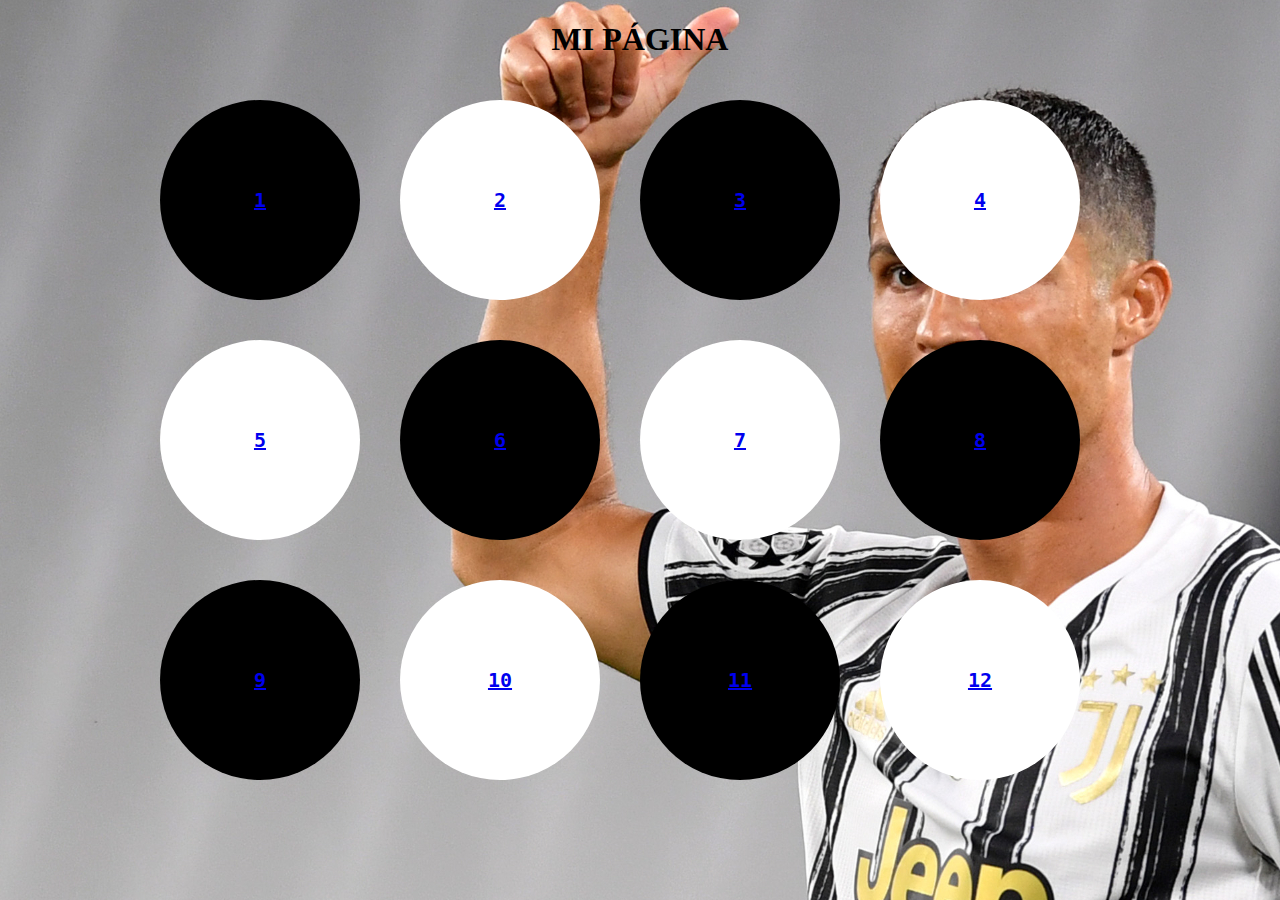
<file: index.html>
<!DOCTYPE html>
<html lang="en" dir="ltr">
  <head>
    <meta charset="utf-8">
    <title>Mi pagina</title>
    <meta author="Oscar-AGM4">
    <link rel="stylesheet" href="estils.css">
  </head>
  <body>
    <h1>MI PÁGINA</h1>
      <body background="../fotos/cr7.jpg">

        


      <div id="contenedor">
            <div class="circulo" id="circuloB"><a href="https://omoyacrn.github.io/WEBgithub/m4m8uf3_01_moya/">1</a></div>
            <div class="circulo" id="circuloW"><a href="https://omoyacrn.github.io/WEBgithub/m4m8uf302_moya/">2</a></div>
            <div class="circulo" id="circuloB"><a href="https://omoyacrn.github.io/WEBgithub/m4m8uf303_moya/">3</a></div>
            <div class="circulo" id="circuloW"><a href="https://omoyacrn.github.io/WEBgithub/m4m8uf3_04_moya/">4</a></div>
            <div class="circulo" id="circuloW"><a href="https://omoyacrn.github.io/WEBgithub/m4m8uf305_moya/">5</a></div>
            <div class="circulo" id="circuloB"><a href="https://omoyacrn.github.io/WEBgithub/m4m8uf0101_moya/">6</a></div>
            <div class="circulo" id="circuloW"><a href="https://omoyacrn.github.io/WEBgithub/m4m8uf103_moya/">7</a></div>
            <div class="circulo" id="circuloB"><a href="https://omoyacrn.github.io/WEBgithub/most1/">8</a></div>
            <div class="circulo" id="circuloB"><a href="https://omoyacrn.github.io/WEBgithub/mos2/">9</a></div>
            <div class="circulo" id="circuloW"><a href="https://omoyacrn.github.io/WEBgithub/most%203%20divs/">10</a></div>
            <div class="circulo" id="circuloB"><a href="https://omoyacrn.github.io/WEBgithub/mos4/">11</a></div></div>
            <div class="circulo" id="circuloW"><a href="https://omoyacrn.github.io/WEBgithub/mos5/">12</a></div></div></div>
      </div>


   </body>
</html>
</file>
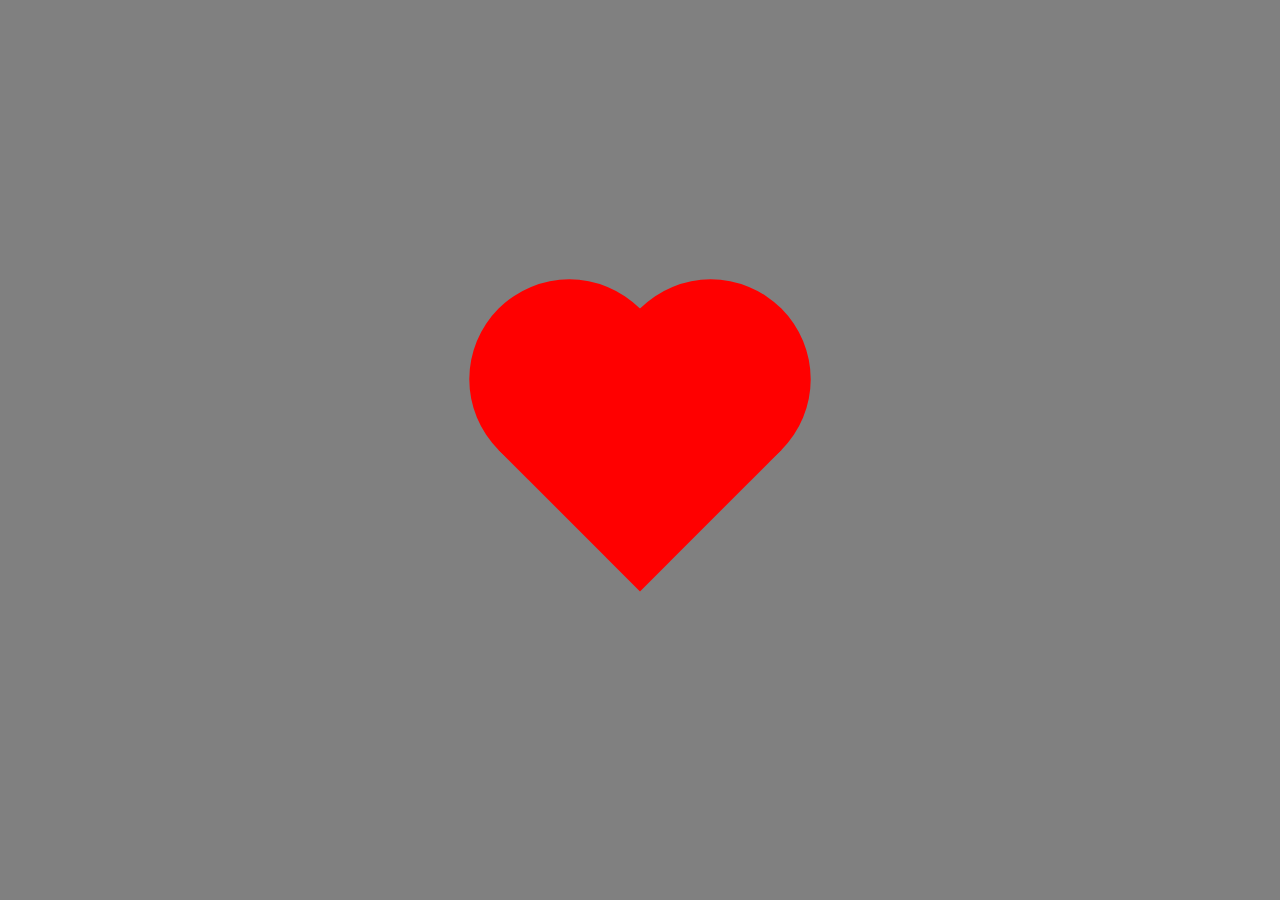
<file: m4m8uf0101_moya/index.html>
<!DOCTYPE html>
<html lang="en" dir="ltr">
  <head>
    <meta charset="utf-8">
    <title>Corazon</title>
    <link rel="stylesheet"  href="estils.css">
    </head>
    <div class="contenedor">
      <div class="corazon"></div>
      </div>
  <body>

  </body>
</html>
</file>
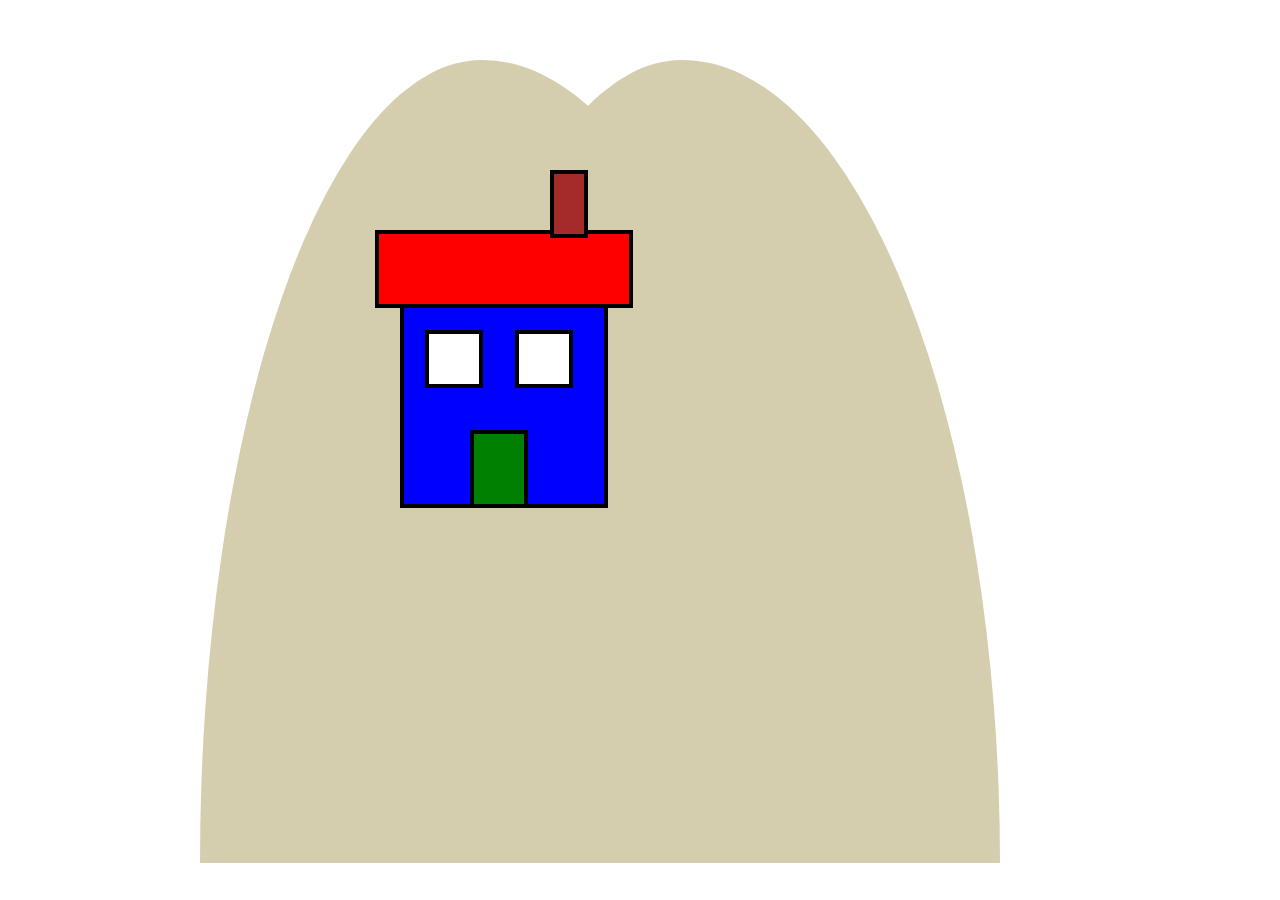
<file: m4m8uf103_moya/index.html>
<!DOCTYPE html>
<html lang="es" dir="ltr">
  <head>
    <meta charset="utf-8">
    <title>PAISAJE</title>
    <link rel="stylesheet" href="estils.css">
  </head>
  <body>
    <div class="montaña" id="montaña1"></div>
    <div class="montaña" id="montaña2"></div>
    <div class="montaña" id="montaña3"></div>
    <div class="montaña" id="montaña4"></div> 

    <div class="fachada"></div>
    <div class="tejado"></div>
    <div class="ventana1"></div>
    <div class="ventana2"></div>
    <div class="puerta"></div>
    <div class="chimenea"></div>
    <div class="sol"></div>





  </body>
</html>
</file>
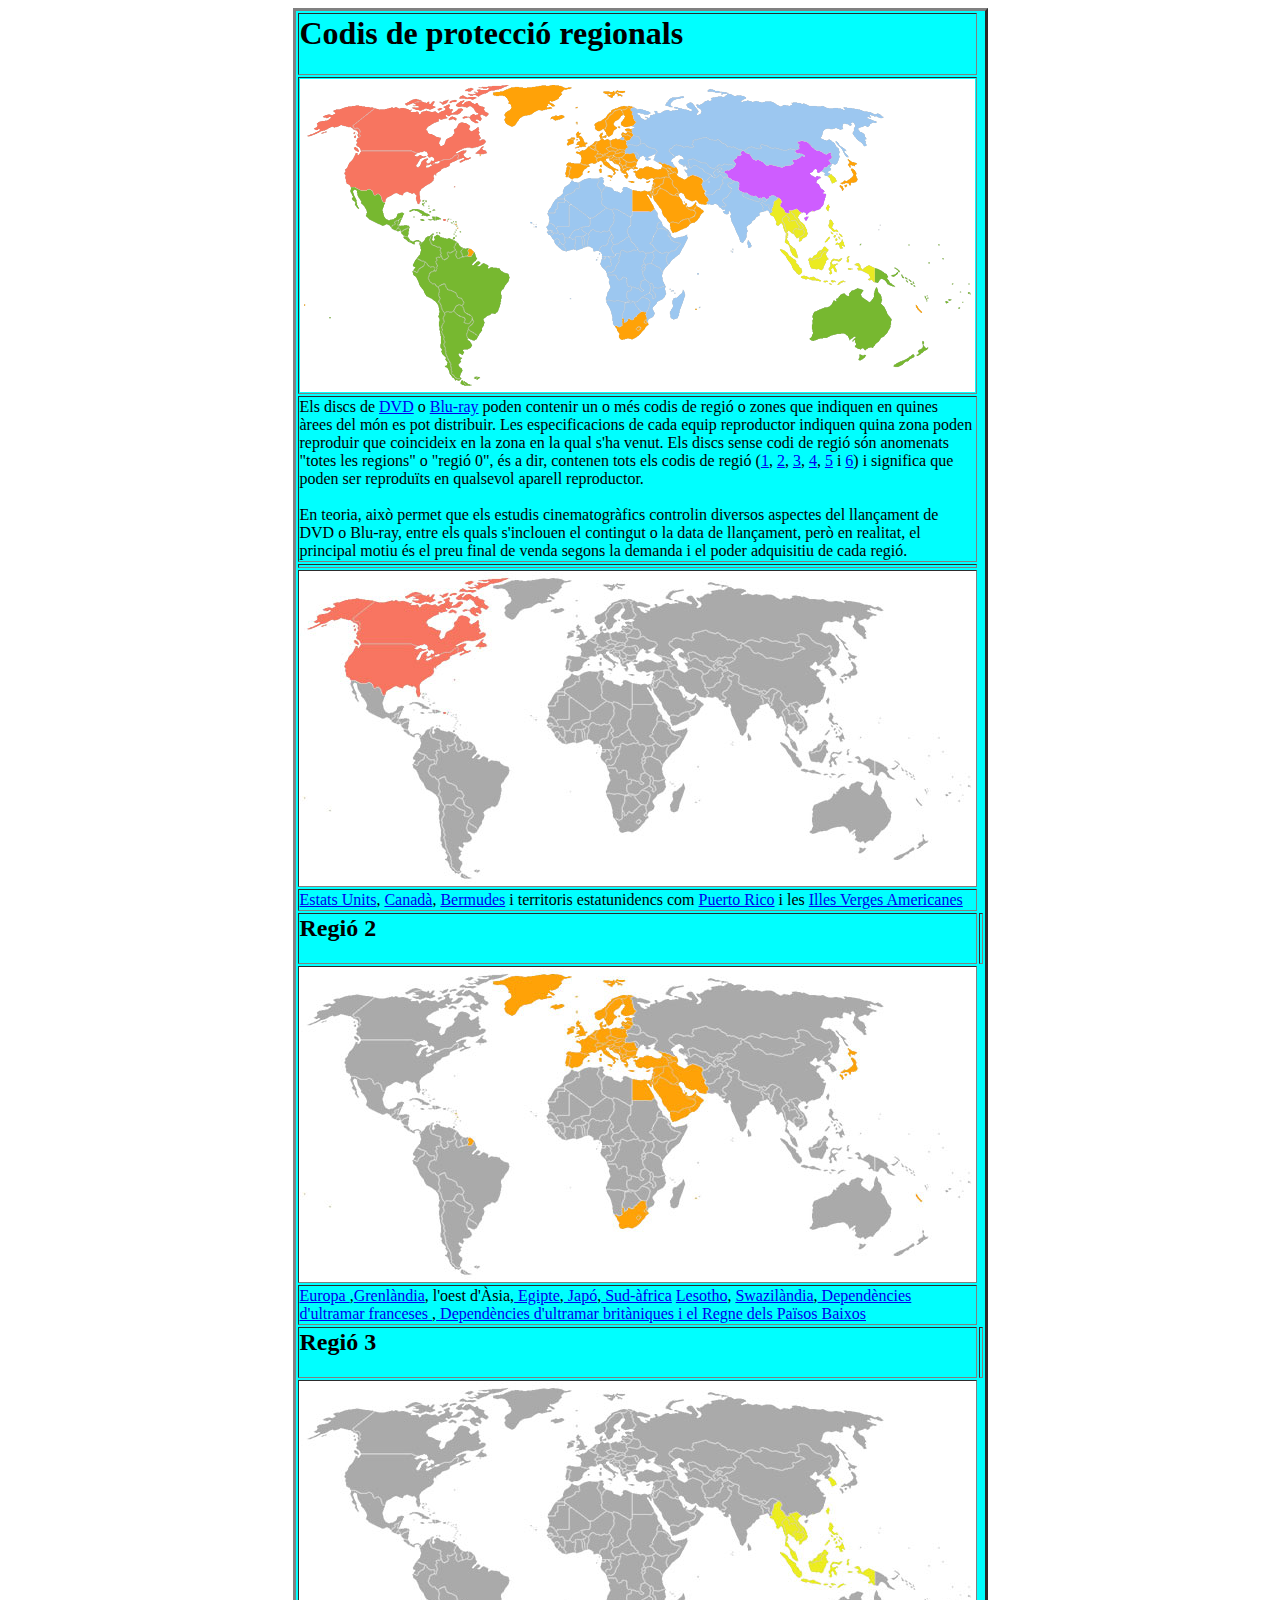
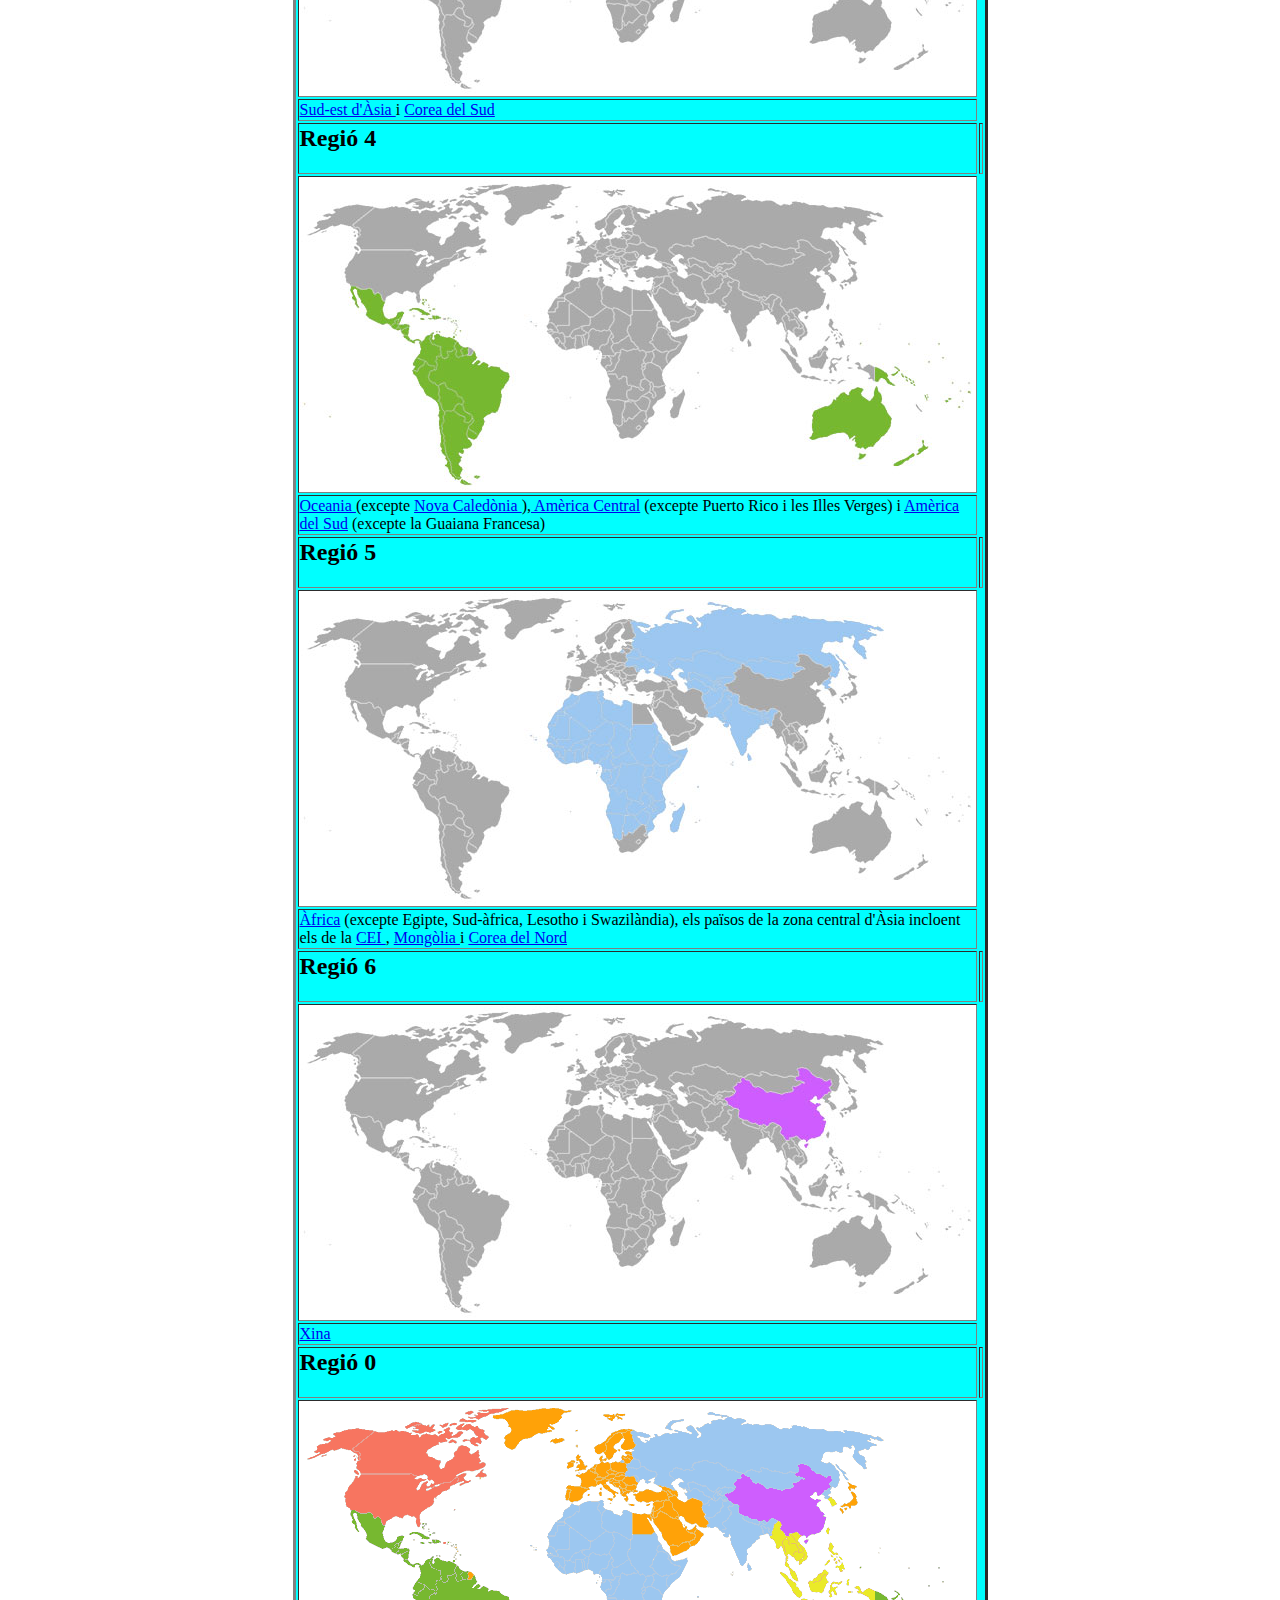
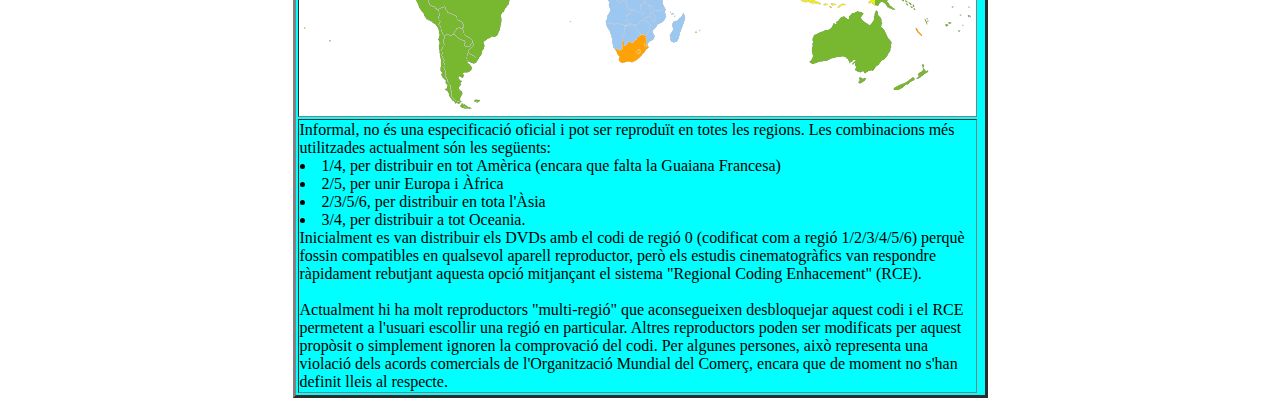
<file: m4m8uf302_moya/index.html>
<html>
<head>
  <meta charset="utf-8">
  <meta author="Oscar Moya">
  <meta lang="es">
  <title>Covid DVD</title>
  </head>

  <body>
  <table bgcolor= "cyan" width="675px" border="3px" align="center">
    <tr>
  <td><h1>Codis de protecció regionals</h1></td>
    </tr>

    <tr>
      <td><img src="img/regions.png"></td>
      </tr>

      <tr>
        <td><p>Els discs de <a href="https://ca.wikipedia.org/wiki/DVD" target="blank">DVD</a> o <a href="https://ca.wikipedia.org/wiki/Blu-ray" target="blank"> Blu-ray</a> poden contenir un o més codis de regió o zones que indiquen en quines àrees del món es pot distribuir. Les especificacions de cada equip reproductor indiquen quina zona poden reproduir que coincideix en la zona en la qual s'ha venut. Els discs sense codi de regió són anomenats "totes les regions" o "regió 0", és a dir, contenen tots els codis de regió (<a href ="#r1">1</a>, <a href ="#r2">2</a>, <a href ="#r3">3</a>, <a href ="#r4">4</a>, <a href ="#r5">5</a> i <a href ="#r6">6</a>) i significa que poden ser reproduïts en qualsevol aparell reproductor.<br><br>
        En teoria, això permet que els estudis cinematogràfics controlin diversos aspectes del llançament de DVD o Blu-ray, entre els quals s'inclouen el contingut o la data de llançament, però en realitat, el principal motiu és el preu final de venda segons la demanda i el poder adquisitiu de cada regió.</p></td>
</tr>
<tr>
  <td><h2><a name= "r1"><Regió 1</td><h2>
    </tr>

    <tr background="img/fondo.png">
      <td><img src="img/r1.png"></td>
    </tr>
    <tr>
      <td><p><a href="https://ca.wikipedia.org/wiki/Estats_Units_d%27Amèrica" target= blank> Estats Units<a/>, <a href="https://ca.wikipedia.org/wiki/Canadà" target= blank>Canadà<a/>, <a href="https://ca.wikipedia.org/wiki/Bermudes" target= blank>Bermudes<a/> i territoris estatunidencs com <a href="https://ca.wikipedia.org/wiki/Puerto_Rico" target= blank>Puerto Rico<a/> i les <a href="https://ca.wikipedia.org/wiki/Illes_Verges_Nord-americanes" target= blank> Illes Verges Americanes<a/>
      </td>
    </tr>
    <tr>
      <td><h2><a name= "r2">Regió 2<h2><td>
      </tr>
    <tr background="img/fondo.png">
      <td><img src="img/r2.png"></td>
    </tr>
    <tr>
      <td><p><a href="https://ca.wikipedia.org/wiki/Europa" target= blank>Europa <a/>,<a href="https://ca.wikipedia.org/wiki/Groenlàndia" target= blank>Grenlàndia</a>, l'oest  d'Àsia,<a href="https://ca.wikipedia.org/wiki/Egipte" target= blank> Egipte</a>,<a href="https://ca.wikipedia.org/wiki/Japó" target= blank> Japó</a>,<a href="https://ca.wikipedia.org/wiki/Sud-àfrica" target= blank>  Sud-àfrica<a/> <a href="https://ca.wikipedia.org/wiki/Lesotho" target= blank>Lesotho<a/>, <a href="https://ca.wikipedia.org/wiki/Swazilàndia" target= blank>Swazilàndia</a>,<a href="https://ca.wikipedia.org/wiki/Dependències_d%27ultramar_franceses" target= blank> Dependències d'ultramar franceses <a/>,<a href="https://ca.wikipedia.org/w/index.php?title=Dependències_d%27ultramar_britàniques&amp;action=edit&amp;redlink=1" target= blank> Dependències d'ultramar britàniques </a> <a href="https://ca.wikipedia.org/wiki/Regne_dels_Països_Baixos" target= blank>i el Regne dels Països Baixos </a>
      </td>
    </tr>
    <tr>
      <td><h2><a name= "r3">Regió 3<h2><td>
        <tr background="img/fondo.png">
          <td><img src="img/r3.png"></td>
        </tr>
        <tr>
          <td><p><a href="https://ca.wikipedia.org/wiki/Àsia" target= blank>Sud-est d'Àsia </a> i <a href="https://ca.wikipedia.org/wiki/Corea_del_Sud" target= blank> Corea del Sud </a>
         </td>
        </tr>
        <tr>
          <td><h2><a name= "r4">Regió 4<h2><td>
            <tr background="img/fondo.png">
              <td><img src="img/r4.png"></td>
            </tr>
            <tr>
              <td><p> <a href="https://ca.wikipedia.org/wiki/Oceania" target= blank>Oceania </a> (excepte <a href="https://ca.wikipedia.org/wiki/Nova_Caledònia" target= blank>Nova Caledònia </a>),<a href="https://es.wikipedia.org/wiki/América_Central" target= blank> Amèrica Central</a> (excepte Puerto Rico i les Illes Verges) i <a href="https://es.wikipedia.org/wiki/América_del_Sur" target= blank>Amèrica del Sud</a> (excepte la Guaiana Francesa)
            </td>
            </tr>
            <tr>
              <td><h2><a name= "r5">Regió 5<h2><td>
                <tr background="img/fondo.png">
                  <td><img src="img/r5.png"></td>
                </tr>
                <tr>
                  <td><p><a href="https://ca.wikipedia.org/wiki/Àfrica" target= blank>Àfrica</a> (excepte Egipte, Sud-àfrica, Lesotho i Swazilàndia), els països de la zona central d'Àsia incloent els de la <a href="https://ca.wikipedia.org/wiki/Comunitat_d%27Estats_Independents" target= blank>CEI </a>, <a href="https://ca.wikipedia.org/wiki/Mongòlia" target= blank>Mongòlia </a> i <a href="https://ca.wikipedia.org/wiki/Corea_del_Nord" target= blank>Corea del Nord </a>
                </td>
                </tr>
                <tr>
                  <td><h2><a name= "r6">Regió 6<h2><td>
                    <tr background="img/fondo.png">
                      <td><img src="img/r6.png"></td>
                    </tr>
                    <tr>
                      <td><p> <a href="https://ca.wikipedia.org/wiki/Xina" target= blank>Xina </a>
                  </td>
                    </tr>
                    <tr>
                      <td><h2>Regió 0<h2><td>
                        <tr background="img/fondo.png">
                          <td><img src="img/r00.gif"></td>
                      </tr>

                <tr>
                  <td>
                    Informal, no és una especificació oficial i pot ser reproduït en totes les regions.

                    Les combinacions més utilitzades actualment són les següents:
                    <li> 1/4, per distribuir en tot Amèrica (encara que falta la Guaiana Francesa)</li>
	                 <li>2/5, per unir Europa i Àfrica </li>
	                 <li>2/3/5/6, per distribuir en tota l'Àsia </li>
	                 <li>3/4, per distribuir a tot Oceania.</li>

Inicialment es van distribuir els DVDs amb el codi de regió 0 (codificat com a regió 1/2/3/4/5/6) perquè fossin compatibles en qualsevol aparell reproductor, però els estudis cinematogràfics van respondre ràpidament rebutjant aquesta opció mitjançant el sistema "Regional Coding Enhacement" (RCE). <br><br>
Actualment hi ha molt reproductors "multi-regió" que aconsegueixen desbloquejar aquest codi i el RCE permetent a l'usuari escollir una regió en particular. Altres reproductors poden ser modificats per aquest propòsit o simplement ignoren la comprovació del codi.
Per algunes persones, això representa una violació dels acords comercials de l'Organització Mundial del Comerç, encara que de moment no s'han definit lleis al respecte.







</table>














</html>
</file>
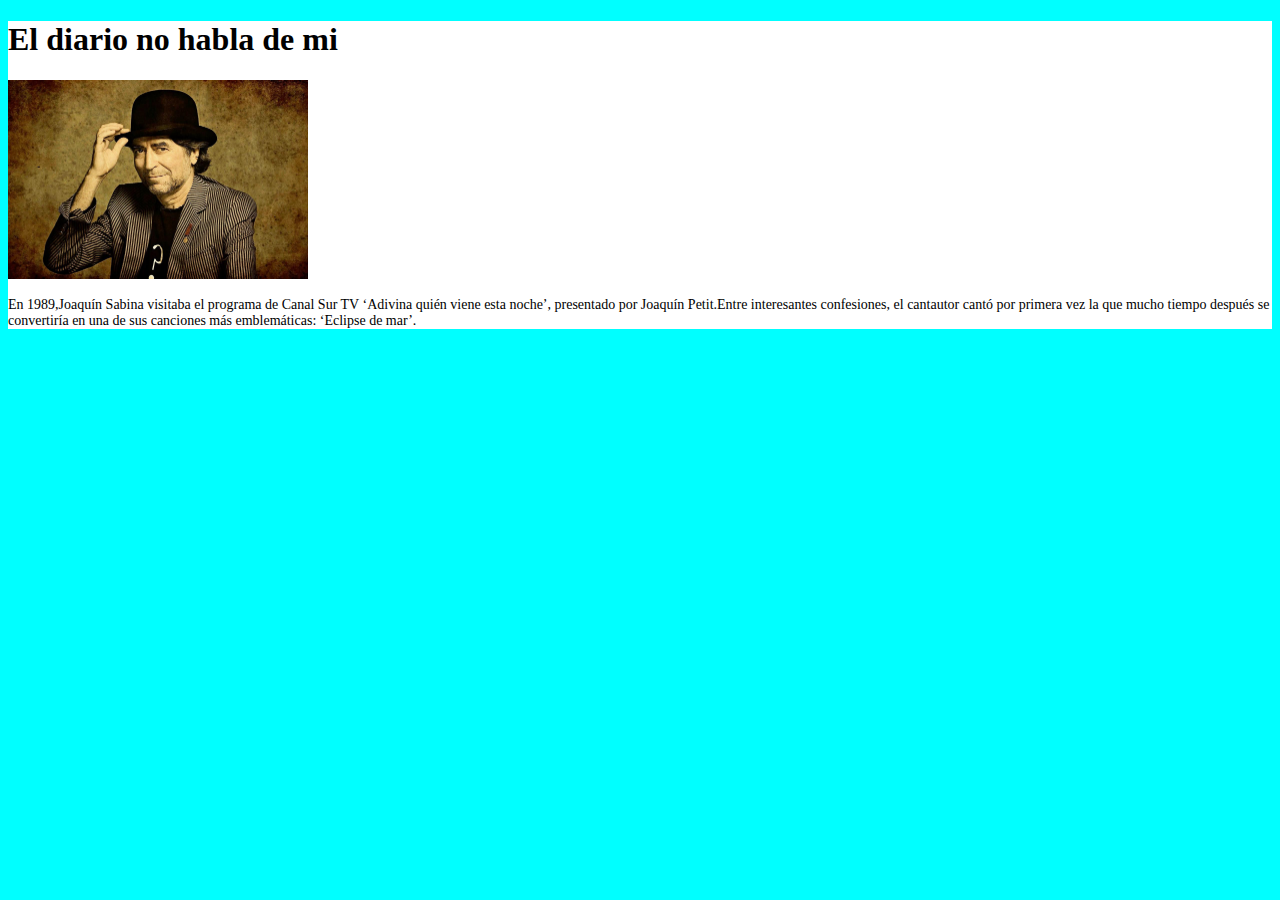
<file: m4m8uf305_moya/index.html>
<!DOCTYPE html>
<html>
       <head>
            <meta charset="utf-8">
            <meta author="OSCAR MOYA">
            <meta lang ="es">
            <title>Noticia</title>
            <link rel="stylesheet" href="estils.css">
      </head>

  <body>
  <div id="contenedor">
    <h1>El diario no habla de mi</h1>
    <img src="js1.jpg">
    <p>En 1989,Joaquín Sabina visitaba el programa de Canal Sur TV ‘Adivina quién viene esta noche’,
presentado por Joaquín Petit.Entre interesantes confesiones, el cantautor cantó por primera vez la
que mucho tiempo después se convertiría en una de sus canciones más emblemáticas: ‘Eclipse de mar’.
</p>






  </div>




</body>
</html>
</file>
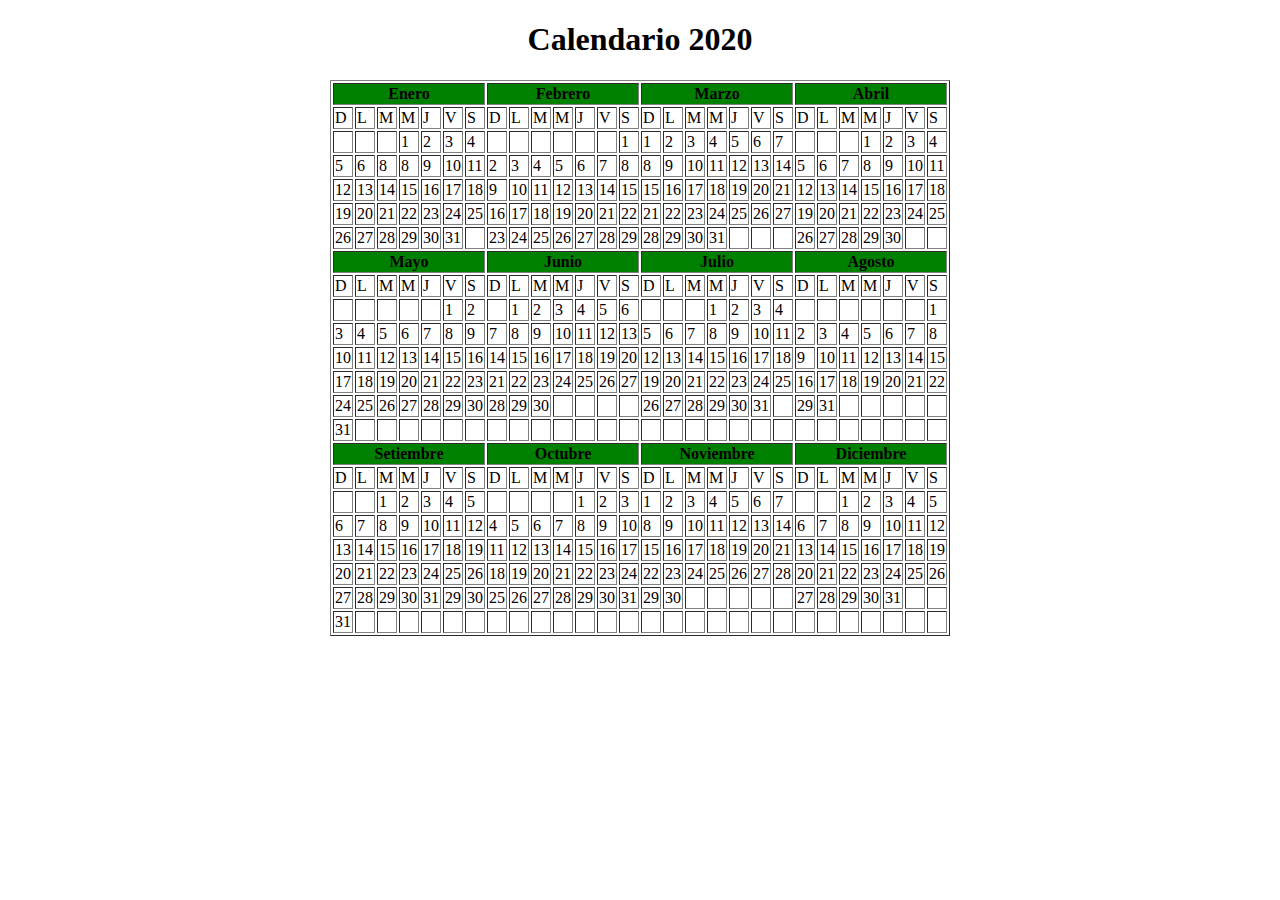
<file: m4m8uf3_01_moya/index.html>
<!DOCTYPE html>
<html lang="en" dir="ltr">
  <head>
    <meta charset="utf-8">
    <title> Calendario</title>
  </head>
  <body>
    <h1 align="center"> Calendario 2020</h1>
    <table border="" align="center">
      <tr>
        <th colspan="7" bgcolor="green">Enero</th>
        <th colspan="7" bgcolor="green">Febrero</th>
        <th colspan="7" bgcolor="green">Marzo</th>
        <th colspan="7" bgcolor="green">Abril</th>
        </tr>

        <tr>
        <td bgcolor="">D</td>
        <td>L</td>
        <td>M</td>
        <td>M</td>
        <td>J</td>
        <td>V</td>
        <td>S</td>

        <td bgcolor="">D</td>
        <td>L</td>
        <td>M</td>
        <td>M</td>
        <td>J</td>
        <td>V</td>
        <td>S</td>

        <td bgcolor="">D</td>
        <td>L</td>
        <td>M</td>
        <td>M</td>
        <td>J</td>
        <td>V</td>
        <td>S</td>

        <td bgcolor="">D</td>
        <td>L</td>
        <td>M</td>
        <td>M</td>
        <td>J</td>
        <td>V</td>
        <td>S</td>


        </tr>

        <tr>
          <td bgcolor=></td>
          <td></td>
          <td></td>
          <td>1</td>
          <td>2</td>
          <td>3</td>
          <td>4</td>

          <td bgcolor=></td>
          <td></td>
          <td></td>
          <td></td>
          <td></td>
          <td></td>
          <td>1</td>

          <td bgcolor=>1</td>
          <td>2</td>
          <td>3</td>
          <td>4</td>
          <td>5</td>
          <td>6</td>
          <td>7</td>

          <td bgcolor=></td>
          <td></td>
          <td></td>
          <td>1</td>
          <td>2</td>
          <td>3</td>
          <td>4</td>
          </tr>

          <tr>
            <td bgcolor=>5</td>
            <td>6</td>
            <td>8</td>
            <td>8</td>
            <td>9</td>
            <td>10</td>
            <td>11</td>

            <td bgcolor=>2</td>
            <td>3</td>
            <td>4</td>
            <td>5</td>
            <td>6</td>
            <td>7</td>
            <td>8</td>

            <td bgcolor=>8</td>
            <td>9</td>
            <td>10</td>
            <td>11</td>
            <td>12</td>
            <td>13</td>
            <td>14</td>

            <td bgcolor=>5</td>
            <td>6</td>
            <td>7</td>
            <td>8</td>
            <td>9</td>
            <td>10</td>
            <td>11</td>
            </tr>

            <tr>
              <td bgcolor=>12</td>
              <td>13</td>
              <td>14</td>
              <td>15</td>
              <td>16</td>
              <td>17</td>
              <td>18</td>

              <td bgcolor=>9</td>
              <td>10</td>
              <td>11</td>
              <td>12</td>
              <td>13</td>
              <td>14</td>
              <td>15</td>

              <td bgcolor=>15</td>
              <td>16</td>
              <td>17</td>
              <td>18</td>
              <td>19</td>
              <td>20</td>
              <td>21</td>

              <td bgcolor=>12</td>
              <td>13</td>
              <td>14</td>
              <td>15</td>
              <td>16</td>
              <td>17</td>
              <td>18</td>
              </tr>

              <tr>
                <td bgcolor=>19</td>
                <td>20</td>
                <td>21</td>
                <td>22</td>
                <td>23</td>
                <td>24</td>
                <td>25</td>

                <td bgcolor=>16</td>
                <td>17</td>
                <td>18</td>
                <td>19</td>
                <td>20</td>
                <td>21</td>
                <td>22</td>

                <td bgcolor=>21</td>
                <td>22</td>
                <td>23</td>
                <td>24</td>
                <td>25</td>
                <td>26</td>
                <td>27</td>

                <td bgcolor=>19</td>
                <td>20</td>
                <td>21</td>
                <td>22</td>
                <td>23</td>
                <td>24</td>
                <td>25</td>
                </tr>

                <tr>
                  <td bgcolor=>26</td>
                  <td>27</td>
                  <td>28</td>
                  <td>29</td>
                  <td>30</td>
                  <td>31</td>
                  <td></td>

                  <td bgcolor=>23</td>
                  <td>24</td>
                  <td>25</td>
                  <td>26</td>
                  <td>27</td>
                  <td>28</td>
                  <td>29</td>

                  <td bgcolor=>28</td>
                  <td>29</td>
                  <td>30</td>
                  <td>31</td>
                  <td></td>
                  <td></td>
                  <td></td>

                  <td bgcolor=>26</td>
                  <td>27</td>
                  <td>28</td>
                  <td>29</td>
                  <td>30</td>
                  <td></td>
                  <td></td>
                  </tr>

                  <tr>
                    <th colspan="7" bgcolor="green">Mayo</th>
                    <th colspan="7" bgcolor="green">Junio</th>
                    <th colspan="7" bgcolor="green">Julio</th>
                    <th colspan="7" bgcolor="green">Agosto</th>
                    </tr>

                    <tr>
                    <td bgcolor="">D</td>
                    <td>L</td>
                    <td>M</td>
                    <td>M</td>
                    <td>J</td>
                    <td>V</td>
                    <td>S</td>

                    <td bgcolor="">D</td>
                    <td>L</td>
                    <td>M</td>
                    <td>M</td>
                    <td>J</td>
                    <td>V</td>
                    <td>S</td>

                    <td bgcolor="">D</td>
                    <td>L</td>
                    <td>M</td>
                    <td>M</td>
                    <td>J</td>
                    <td>V</td>
                    <td>S</td>

                    <td bgcolor="">D</td>
                    <td>L</td>
                    <td>M</td>
                    <td>M</td>
                    <td>J</td>
                    <td>V</td>
                    <td>S</td>
                    </tr>

                  </tr>

                  <tr>
                    <td bgcolor=></td>
                    <td></td>
                    <td></td>
                    <td></td>
                    <td></td>
                    <td>1</td>
                    <td>2</td>

                    <td bgcolor=></td>
                    <td>1</td>
                    <td>2</td>
                    <td>3</td>
                    <td>4</td>
                    <td>5</td>
                    <td>6</td>

                    <td bgcolor=></td>
                    <td></td>
                    <td></td>
                    <td>1</td>
                    <td>2</td>
                    <td>3</td>
                    <td>4</td>

                    <td bgcolor=></td>
                    <td></td>
                    <td></td>
                    <td></td>
                    <td></td>
                    <td></td>
                    <td>1</td>
                    </tr>

                    <tr>
                      <td bgcolor=>3</td>
                      <td>4</td>
                      <td>5</td>
                      <td>6</td>
                      <td>7</td>
                      <td>8</td>
                      <td>9</td>

                      <td bgcolor=>7</td>
                      <td>8</td>
                      <td>9</td>
                      <td>10</td>
                      <td>11</td>
                      <td>12</td>
                      <td>13</td>

                      <td bgcolor=>5</td>
                      <td>6</td>
                      <td>7</td>
                      <td>8</td>
                      <td>9</td>
                      <td>10</td>
                      <td>11</td>

                      <td bgcolor=>2</td>
                      <td>3</td>
                      <td>4</td>
                      <td>5</td>
                      <td>6</td>
                      <td>7</td>
                      <td>8</td>
                      </tr>

                      <tr>
                        <td bgcolor=>10</td>
                        <td>11</td>
                        <td>12</td>
                        <td>13</td>
                        <td>14</td>
                        <td>15</td>
                        <td>16</td>

                        <td bgcolor=>14</td>
                        <td>15</td>
                        <td>16</td>
                        <td>17</td>
                        <td>18</td>
                        <td>19</td>
                        <td>20</td>

                        <td bgcolor=>12</td>
                        <td>13</td>
                        <td>14</td>
                        <td>15</td>
                        <td>16</td>
                        <td>17</td>
                        <td>18</td>

                        <td bgcolor=>9</td>
                        <td>10</td>
                        <td>11</td>
                        <td>12</td>
                        <td>13</td>
                        <td>14</td>
                        <td>15</td>
                        </tr>

                        <tr>
                          <td bgcolor=>17</td>
                          <td>18</td>
                          <td>19</td>
                          <td>20</td>
                          <td>21</td>
                          <td>22</td>
                          <td>23</td>

                          <td bgcolor=>21</td>
                          <td>22</td>
                          <td>23</td>
                          <td>24</td>
                          <td>25</td>
                          <td>26</td>
                          <td>27</td>

                          <td bgcolor=>19</td>
                          <td>20</td>
                          <td>21</td>
                          <td>22</td>
                          <td>23</td>
                          <td>24</td>
                          <td>25</td>

                          <td bgcolor=>16</td>
                          <td>17</td>
                          <td>18</td>
                          <td>19</td>
                          <td>20</td>
                          <td>21</td>
                          <td>22</td>
                          </tr>

                          <tr>
                            <td bgcolor=>24</td>
                            <td>25</td>
                            <td>26</td>
                            <td>27</td>
                            <td>28</td>
                            <td>29</td>
                            <td>30</td>

                            <td bgcolor=>28</td>
                            <td>29</td>
                            <td>30</td>
                            <td></td>
                            <td></td>
                            <td></td>
                            <td></td>

                            <td bgcolor=>26</td>
                            <td>27</td>
                            <td>28</td>
                            <td>29</td>
                            <td>30</td>
                            <td>31</td>
                            <td></td>

                            <td bgcolor=>29</td>
                            <td>31</td>
                            <td></td>
                            <td></td>
                            <td></td>
                            <td></td>
                            <td></td>
                            </tr>
                            <tr>
                              <td bgcolor=>31</td>
                              <td></td>
                              <td></td>
                              <td></td>
                              <td></td>
                              <td></td>
                              <td></td>

                              <td bgcolor=></td>
                              <td></td>
                              <td></td>
                              <td></td>
                              <td></td>
                              <td></td>
                              <td></td>

                              <td bgcolor=></td>
                              <td></td>
                              <td></td>
                              <td></td>
                              <td></td>
                              <td></td>
                              <td></td>

                              <td bgcolor=></td>
                              <td></td>
                              <td></td>
                              <td></td>
                              <td></td>
                              <td></td>
                              <td></td>
                              </tr

                              <tr>
                                <th colspan="7" bgcolor="green">Setiembre</th>
                                <th colspan="7" bgcolor="green">Octubre</th>
                                <th colspan="7" bgcolor="green">Noviembre</th>
                                <th colspan="7" bgcolor="green">Diciembre</th>
                                </tr>

                                <tr>
                                <td bgcolor="">D</td>
                                <td>L</td>
                                <td>M</td>
                                <td>M</td>
                                <td>J</td>
                                <td>V</td>
                                <td>S</td>

                                <td bgcolor="">D</td>
                                <td>L</td>
                                <td>M</td>
                                <td>M</td>
                                <td>J</td>
                                <td>V</td>
                                <td>S</td>

                                <td bgcolor="">D</td>
                                <td>L</td>
                                <td>M</td>
                                <td>M</td>
                                <td>J</td>
                                <td>V</td>
                                <td>S</td>

                                <td bgcolor="">D</td>
                                <td>L</td>
                                <td>M</td>
                                <td>M</td>
                                <td>J</td>
                                <td>V</td>
                                <td>S</td>
                                </tr>

                              </tr>

                              <tr>
                                <td bgcolor=></td>
                                <td></td>
                                <td>1</td>
                                <td>2</td>
                                <td>3</td>
                                <td>4</td>
                                <td>5</td>

                                <td bgcolor=></td>
                                <td></td>
                                <td></td>
                                <td></td>
                                <td>1</td>
                                <td>2</td>
                                <td>3</td>

                                <td bgcolor=>1</td>
                                <td>2</td>
                                <td>3</td>
                                <td>4</td>
                                <td>5</td>
                                <td>6</td>
                                <td>7</td>

                                <td bgcolor=></td>
                                <td></td>
                                <td>1</td>
                                <td>2</td>
                                <td>3</td>
                                <td>4</td>
                                <td>5</td>
                                </tr>

                                <tr>
                                  <td bgcolor=>6</td>
                                  <td>7</td>
                                  <td>8</td>
                                  <td>9</td>
                                  <td>10</td>
                                  <td>11</td>
                                  <td>12</td>

                                  <td bgcolor=>4</td>
                                  <td>5</td>
                                  <td>6</td>
                                  <td>7</td>
                                  <td>8</td>
                                  <td>9</td>
                                  <td>10</td>

                                  <td bgcolor=>8</td>
                                  <td>9</td>
                                  <td>10</td>
                                  <td>11</td>
                                  <td>12</td>
                                  <td>13</td>
                                  <td>14</td>

                                  <td bgcolor=>6</td>
                                  <td>7</td>
                                  <td>8</td>
                                  <td>9</td>
                                  <td>10</td>
                                  <td>11</td>
                                  <td>12</td>
                                  </tr>

                                  <tr>
                                    <td bgcolor=>13</td>
                                    <td>14</td>
                                    <td>15</td>
                                    <td>16</td>
                                    <td>17</td>
                                    <td>18</td>
                                    <td>19</td>

                                    <td bgcolor=>11</td>
                                    <td>12</td>
                                    <td>13</td>
                                    <td>14</td>
                                    <td>15</td>
                                    <td>16</td>
                                    <td>17</td>

                                    <td bgcolor=>15</td>
                                    <td>16</td>
                                    <td>17</td>
                                    <td>18</td>
                                    <td>19</td>
                                    <td>20</td>
                                    <td>21</td>

                                    <td bgcolor=>13</td>
                                    <td>14</td>
                                    <td>15</td>
                                    <td>16</td>
                                    <td>17</td>
                                    <td>18</td>
                                    <td>19</td>
                                    </tr>

                                    <tr>
                                      <td bgcolor=>20</td>
                                      <td>21</td>
                                      <td>22</td>
                                      <td>23</td>
                                      <td>24</td>
                                      <td>25</td>
                                      <td>26</td>

                                      <td bgcolor=>18</td>
                                      <td>19</td>
                                      <td>20</td>
                                      <td>21</td>
                                      <td>22</td>
                                      <td>23</td>
                                      <td>24</td>

                                      <td bgcolor=>22</td>
                                      <td>23</td>
                                      <td>24</td>
                                      <td>25</td>
                                      <td>26</td>
                                      <td>27</td>
                                      <td>28</td>

                                      <td bgcolor=>20</td>
                                      <td>21</td>
                                      <td>22</td>
                                      <td>23</td>
                                      <td>24</td>
                                      <td>25</td>
                                      <td>26</td>
                                      </tr>

                                      <tr>
                                        <td bgcolor=>27</td>
                                        <td>28</td>
                                        <td>29</td>
                                        <td>30</td>
                                        <td>31</td>
                                        <td>29</td>
                                        <td>30</td>

                                        <td bgcolor=>25</td>
                                        <td>26</td>
                                        <td>27</td>
                                        <td>28</td>
                                        <td>29</td>
                                        <td>30</td>
                                        <td>31</td>

                                        <td bgcolor=>29</td>
                                        <td>30</td>
                                        <td></td>
                                        <td></td>
                                        <td></td>
                                        <td></td>
                                        <td></td>

                                        <td bgcolor=>27</td>
                                        <td>28</td>
                                        <td>29</td>
                                        <td>30</td>
                                        <td>31</td>
                                        <td></td>
                                        <td></td>
                                        </tr>
                                        <tr>
                                          <td bgcolor=>31</td>
                                          <td></td>
                                          <td></td>
                                          <td></td>
                                          <td></td>
                                          <td></td>
                                          <td></td>

                                          <td bgcolor=></td>
                                          <td></td>
                                          <td></td>
                                          <td></td>
                                          <td></td>
                                          <td></td>
                                          <td></td>

                                          <td bgcolor=></td>
                                          <td></td>
                                          <td></td>
                                          <td></td>
                                          <td></td>
                                          <td></td>
                                          <td></td>

                                          <td bgcolor=></td>
                                          <td></td>
                                          <td></td>
                                          <td></td>
                                          <td></td>
                                          <td></td>
                                          <td></td>
                                          </tr

      </table>

  </body>
</html>
</file>
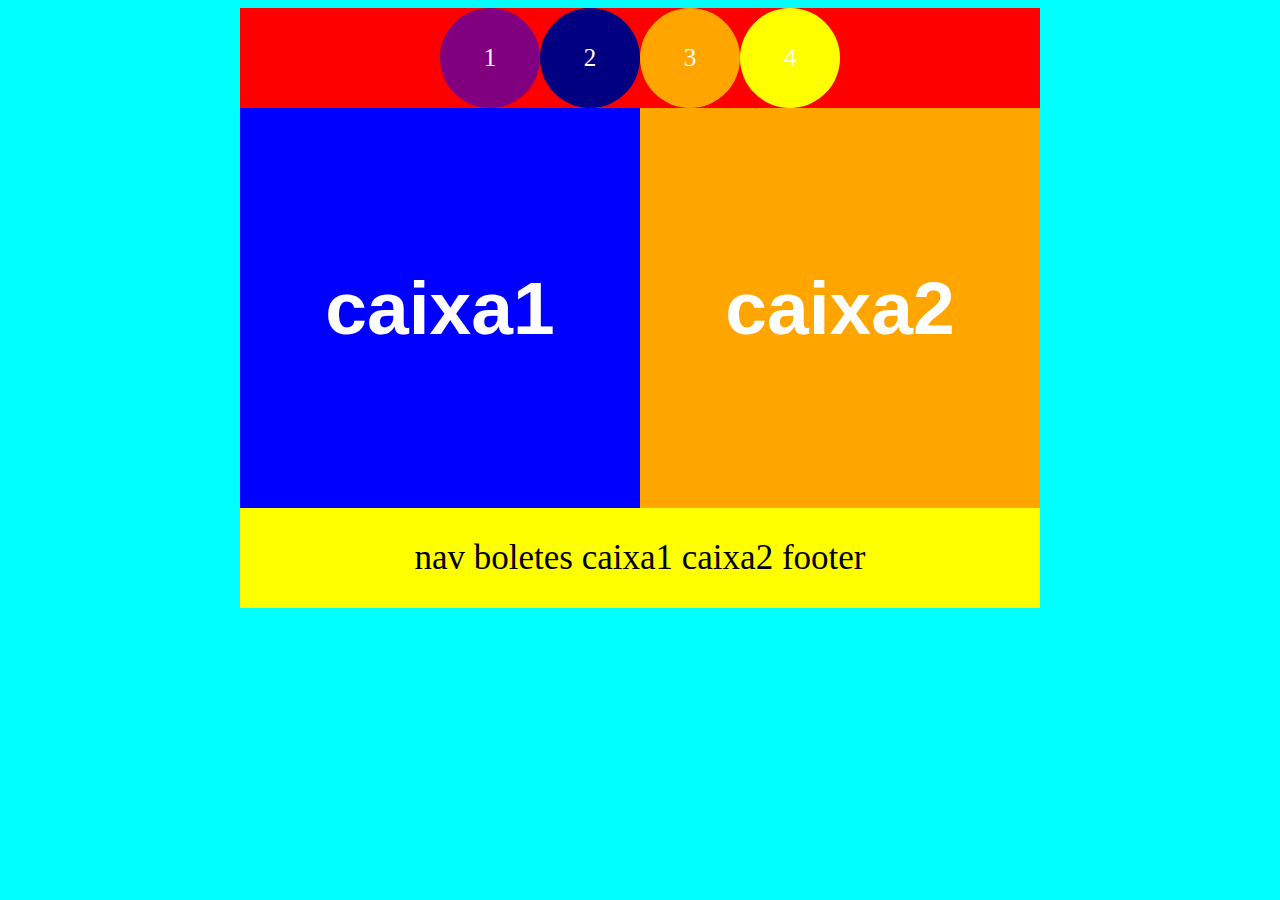
<file: m4m8uf3_04_moya/index.html>
<!DOCTYPE html>
<html lang="es" dir="ltr">
  <head>
    <meta charset="utf-8">
    <meta lang="en">
    <meta author="OSCAR_AGM4">
    <title>Flotame_AGM4</title>
    <link rel="stylesheet" href="estils.css">
  </head>
  <body>
<div id= "contenidor">
        <div id="nav">
        <div class="boletas" id="boleta1">1</div>
        <div class="boletas" id="boleta2">2</div>
        <div class="boletas" id="boleta3">3</div>
        <div class="boletas" id="boleta4">4</div>
      </div>

        <div id="caixa1" class="caixes">caixa1</div>
        <div id="caixa2" class="caixes">caixa2</div>


        <div id="footer">nav boletes caixa1 caixa2 footer</div>

  </div>




  </body>
</html>
</file>
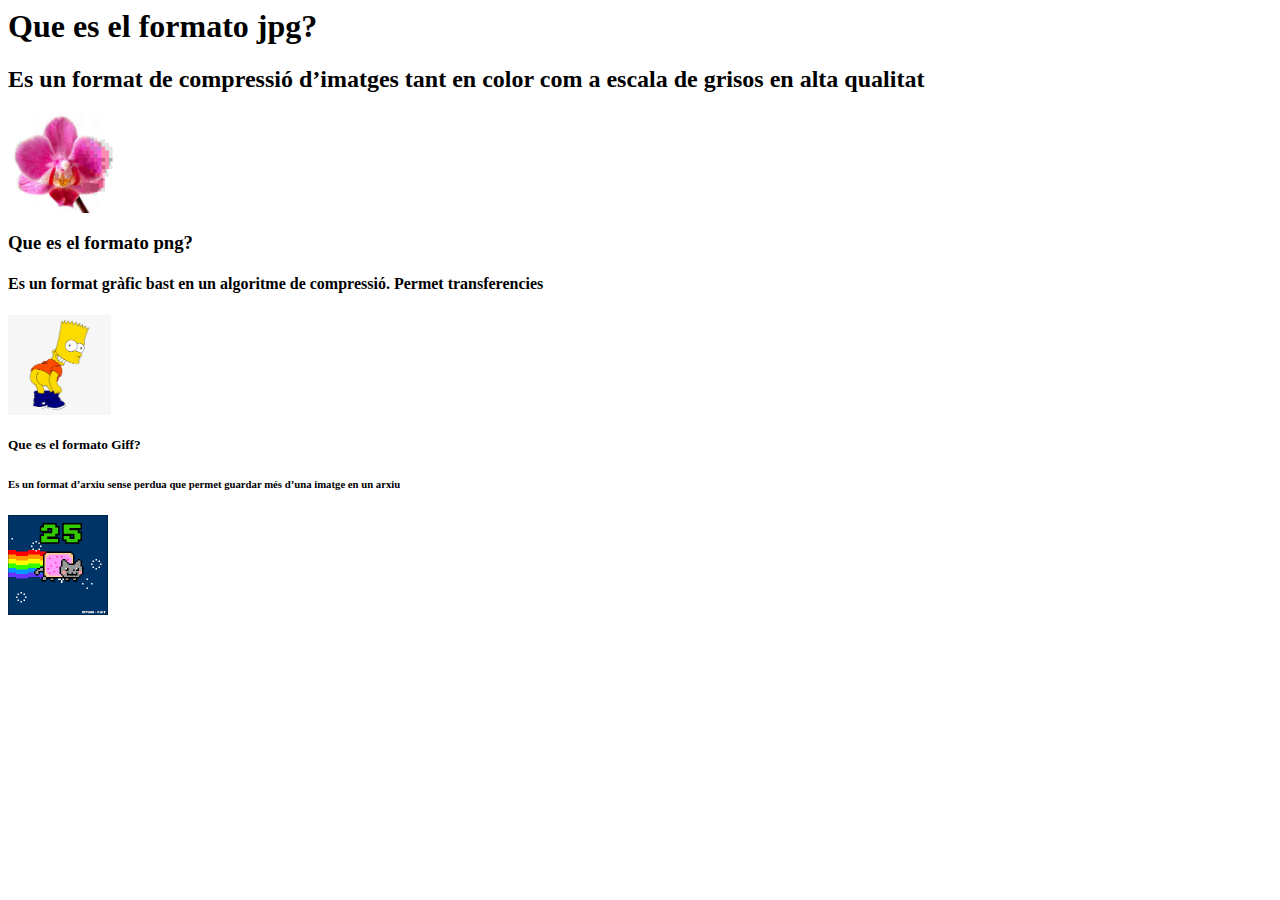
<file: mos2/index.html>
<html>
<head>
  <meta charset ="utf-8">
  <meta author= "AGM4 - by Oscar">
  <meta lang= "es-es">
  <title> Diferencia entre jpg, png y giff</title>

    <body>
      <h1>Que es el formato jpg?</h1>
      <h2> Es un format de compressió d’imatges tant en color com a escala de grisos en alta qualitat</h2>
      <img src="foto.jpg"height="100px"</img>
      <h3> Que es el formato png?</h3>
      <h4> Es un format gràfic bast en un algoritme de compressió. Permet transferencies</h4>
      <img src="imagen2.jpg"height="100px"</img>
      <h5> Que es el formato Giff? </h5>
      <h6> Es un format d’arxiu sense perdua que permet guardar més d’una imatge en un arxiu</h6>
      <img src="img3.jpg"height="100px"</img>

      </body>

</html>
</file>
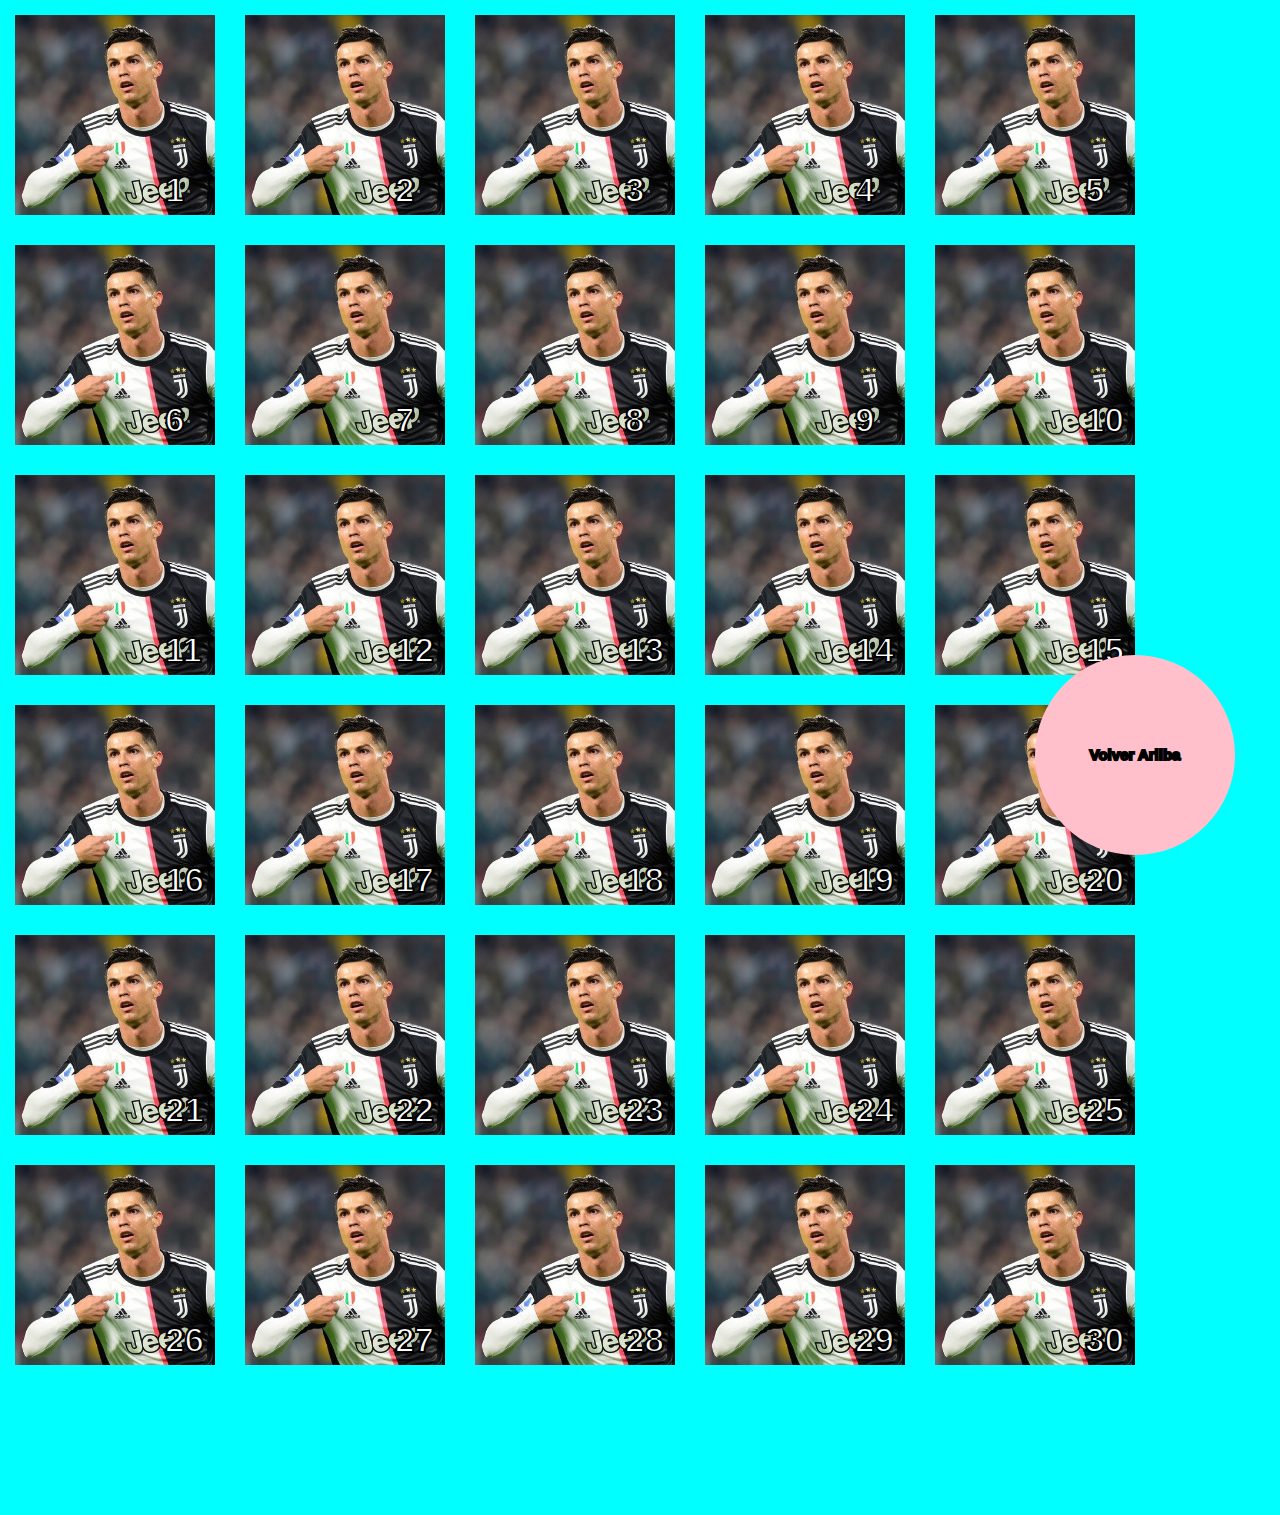
<file: mos4/index.html>
<!DOCTYPE html>
<html>
  <head>
    <meta charset="utf-8">
    <meta lang ="es">
    <meta author="OSCAR">
    <title>PROBANDO FLOATS></title>
    <link rel="stylesheet" href="estils.css">
  </head>
  <body>
  
  <a name="arriba"><div>1</div></a>
  <div>2</div>
  <div>3</div>
  <div>4</div>
  <div>5</div>
  <div>6</div>
  <div>7</div>
  <div>8</div>
  <div>9</div>
  <div>10</div>
  <div>11</div>
  <div>12</div>
  <div>13</div>
  <div>14</div>
  <div>15</div>
  <div>16</div>
  <div>17</div>
  <div>18</div>
  <div>19</div>
  <div>20</div>
  <div>21</div>
  <div>22</div>
  <div>23</div>
  <div>24</div>
  <div>25</div>
  <div>26</div>
  <div>27</div>
  <div>28</div>
  <div>29</div>
  <div>30</div>

  <div id="boton"><a href="#arriba">Volver Ariiba</a></div>

  </body>
</html>
</file>
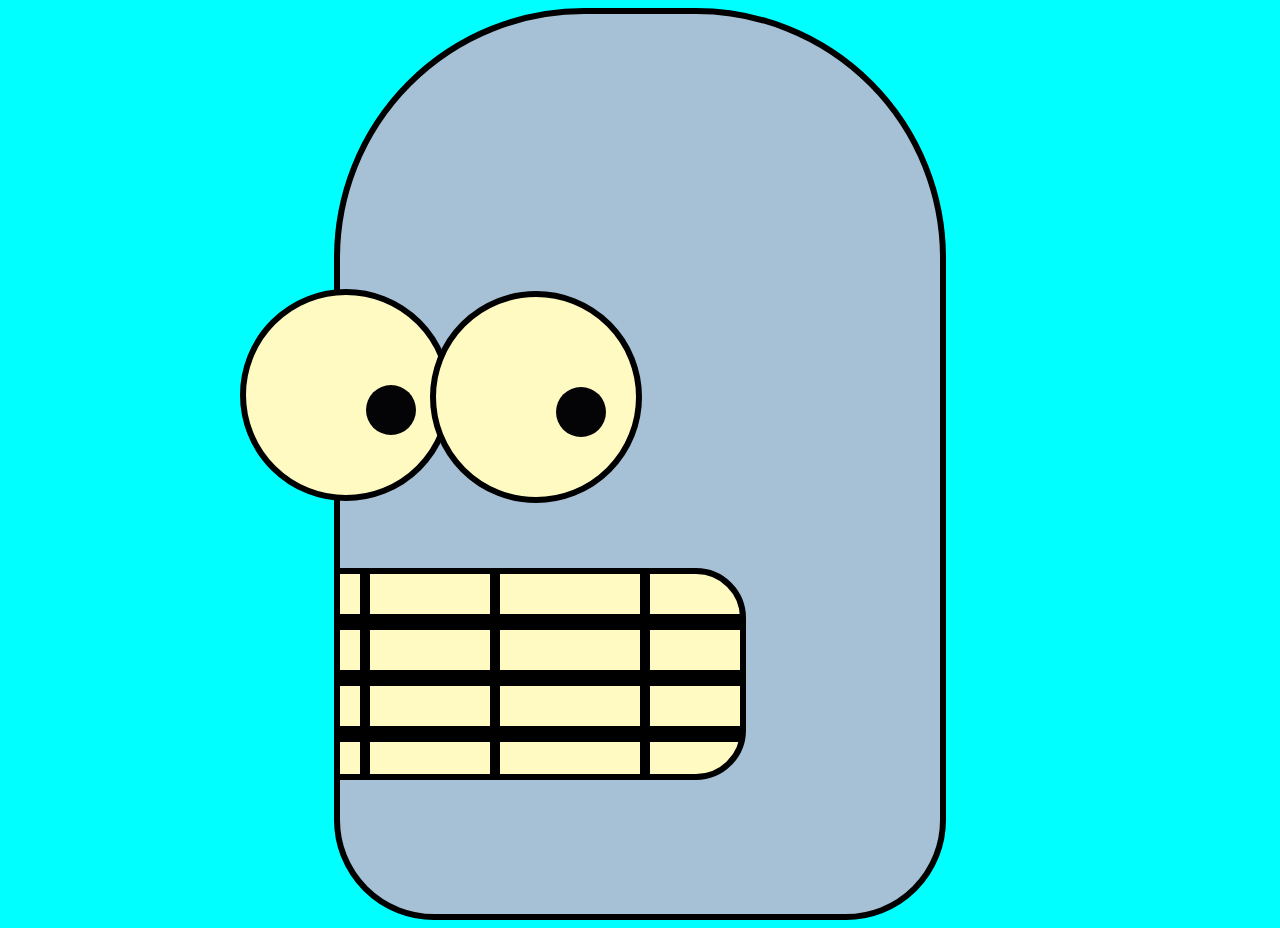
<file: most1/index.html>
<!DOCTYPE html>
<html
  <head>
    <meta charset="utf-8">
    <meta lang="es">
    <meta dir="ltr">
    <link rel="stylesheet" href="estils.css">

    <title> Cara</title>
  </head>
  <body>
    <div class= "contorno">
      <div  id="ojo" class= "ojo">
      </div>
      <div id= "ojo" class= "ojo2">
        </div>
        <div class="boca">
          <hr></hr>
          <hr></hr>
          <hr></hr>
       <div class="vr1">
          </div>
        <div class="vr2">
          </div>
        <div class="vr3">
          </div>


          </div>
  </body>
</html>
</file>
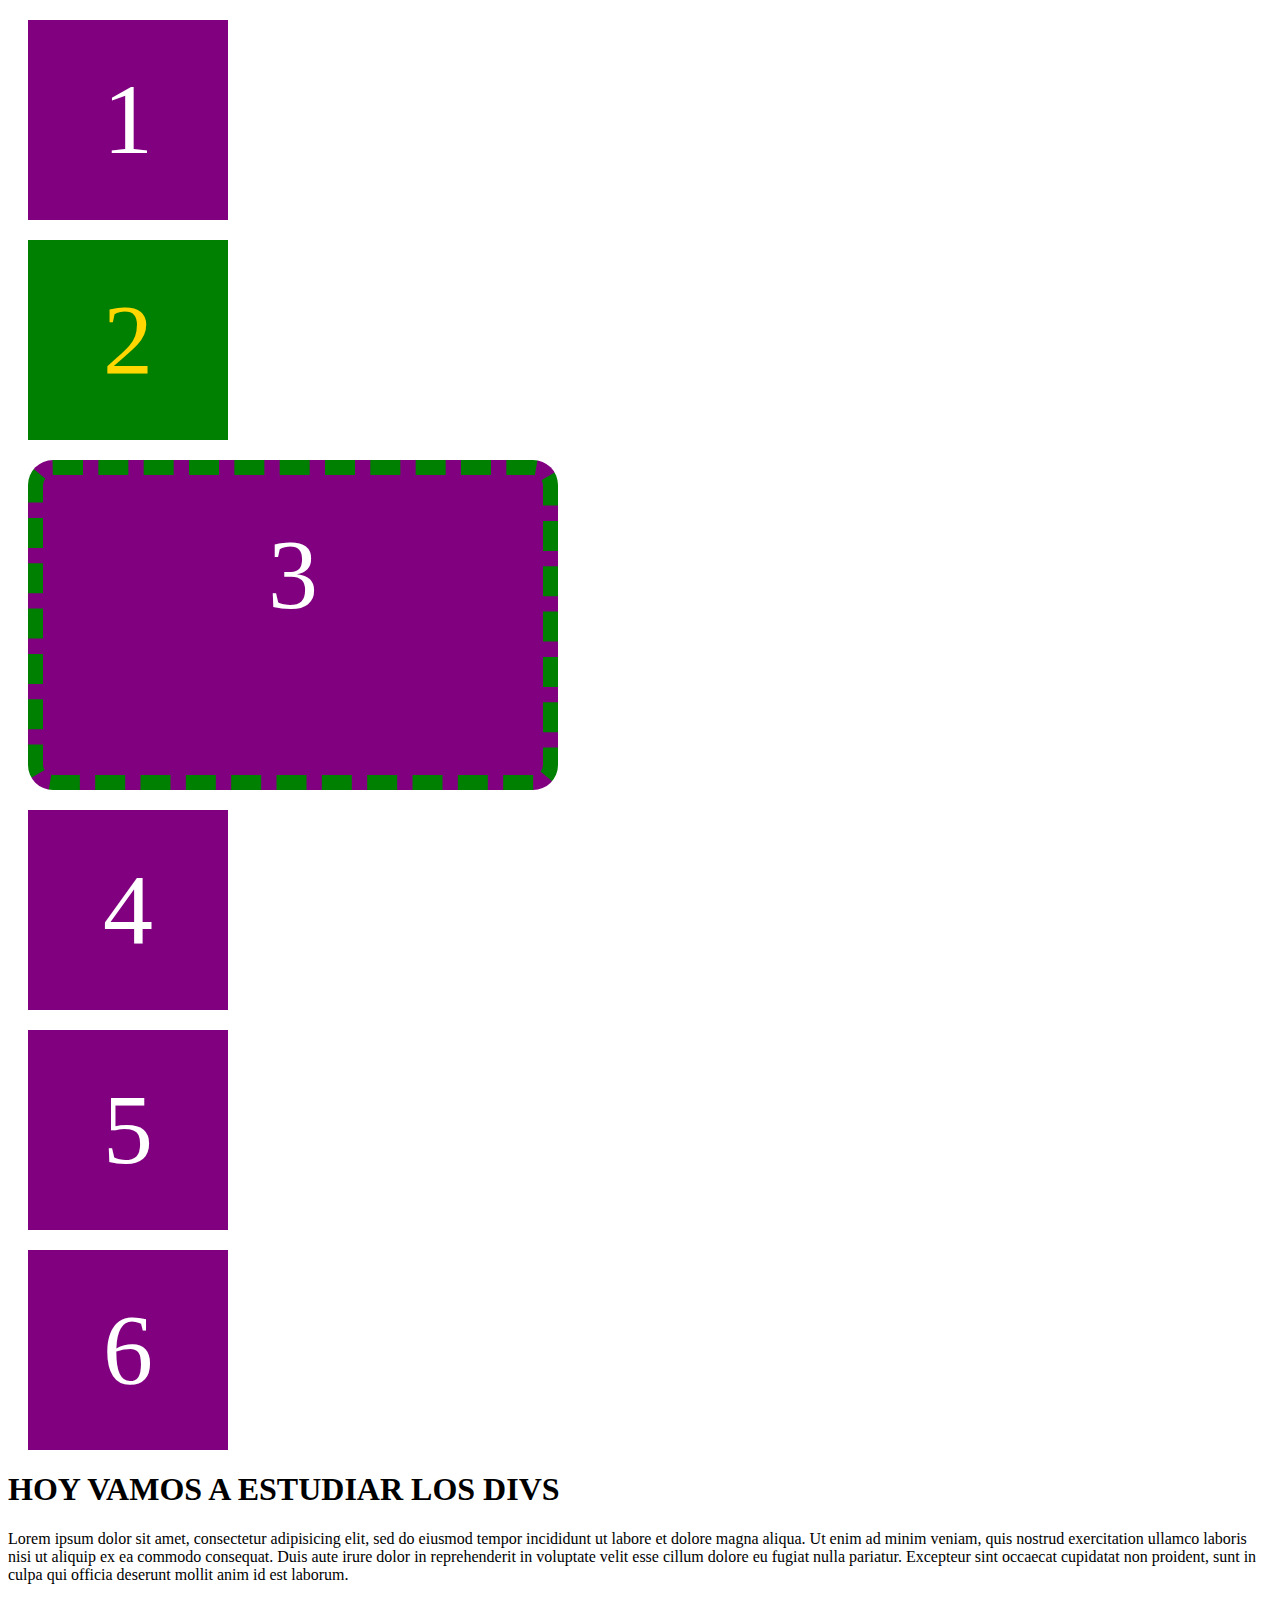
<file: most 3 divs/indx.html>
<!DOCTYPE html>
<html>
  <head>
    <meta charset="utf-8">
    <meta lang ="es">
    <mey author= "Oscar-AHM4">
    <title>MIS DIVS MOLONES </title>
    <link rel= "stylesheet" href="estils.css">
  </head>



  <body>
    <div>1</div>
    <div id="dos">2</div>
    <div id="tres">3</div>
    <div>4</div>
    <div>5</div>
    <div>6</div>


    <h1> HOY VAMOS A ESTUDIAR LOS DIVS</font></h1>
    <p> Lorem ipsum dolor sit amet, consectetur adipisicing elit, sed do eiusmod tempor incididunt ut labore et dolore magna aliqua. Ut enim ad minim veniam, quis nostrud exercitation ullamco laboris nisi ut aliquip ex ea commodo consequat. Duis aute irure dolor in reprehenderit in voluptate velit esse cillum dolore eu fugiat nulla pariatur. Excepteur sint occaecat cupidatat non proident, sunt in culpa qui officia deserunt mollit anim id est laborum.

  </body>
</html>
</file>
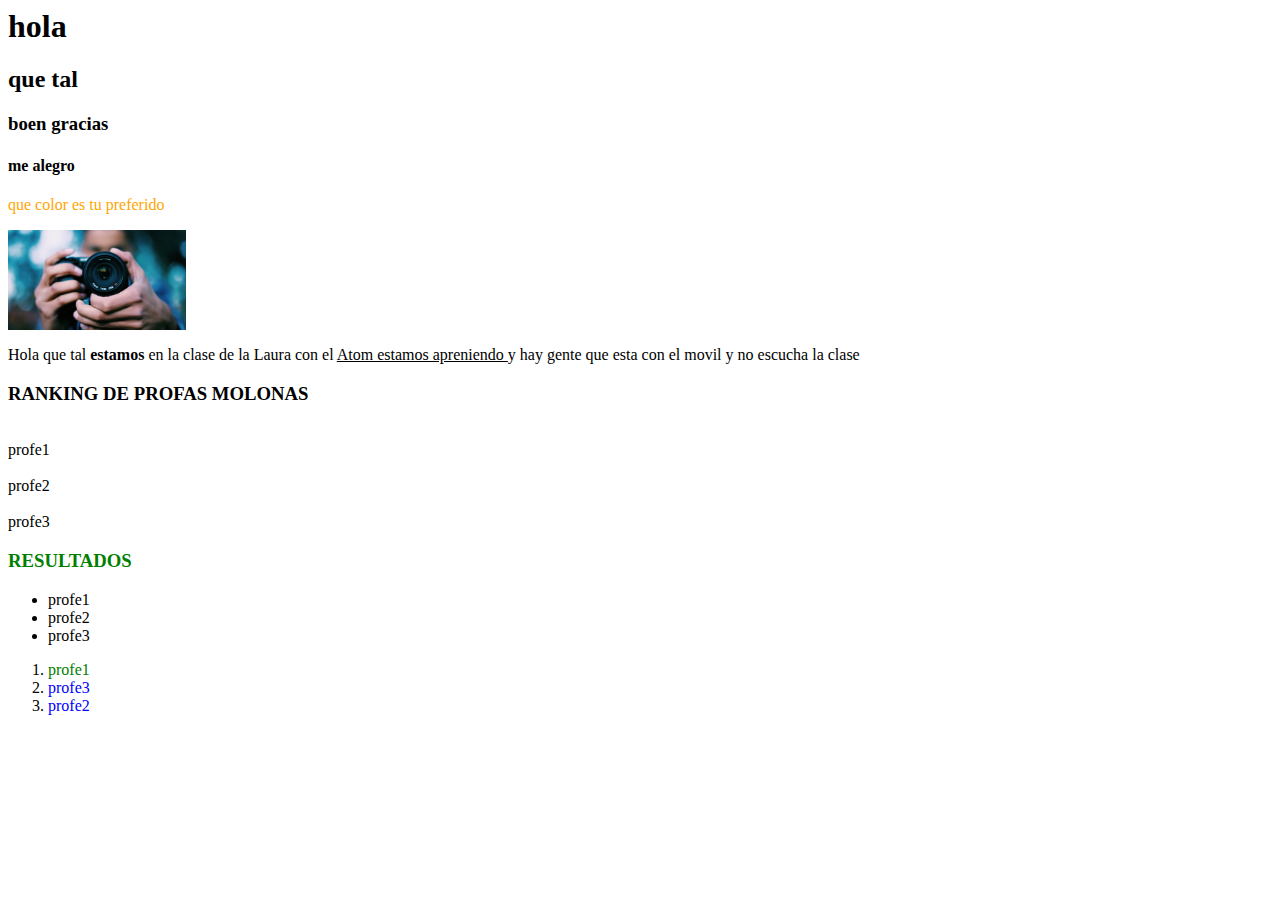
<file: most1/indiex.html>
<html>
 <head>
  <meta charset="utf-8">
  <meta author= "AGM4 - by Oscar">
  <meta lang= "es-es">
  <title> Mi promer HTML</title>
  </head>

<body>
  <h1>hola</h1>
  <h2>que tal</h2>
  <h3>boen gracias</h3>
  <h4>me alegro</h4>

  <p><font color="orange">que color es tu preferido</font></p>

<img src="foto.jpg" height="100px"</img>


<p>Hola que tal <b>estamos</b> en la clase de la Laura con el <u>Atom estamos apreniendo </u>y hay gente que esta con el movil y no escucha la clase</p>


<h3> RANKING DE PROFAS MOLONAS</h3>
<br>profe1</br>
<br>profe2</br>
<br>profe3</br>

<h3> <font color="green">RESULTADOS</font></h3>
<ul>
    <li>profe1</li>
    <li>profe2</li>
    <li>profe3</li>
</ul>
<ol>
    <li><font color="green">profe1</font></li>
    <li><font color="blue">profe3</font></li>
    <li><font color="blue">profe2</font></li>
</ol>

  </body>


</html>
</file>
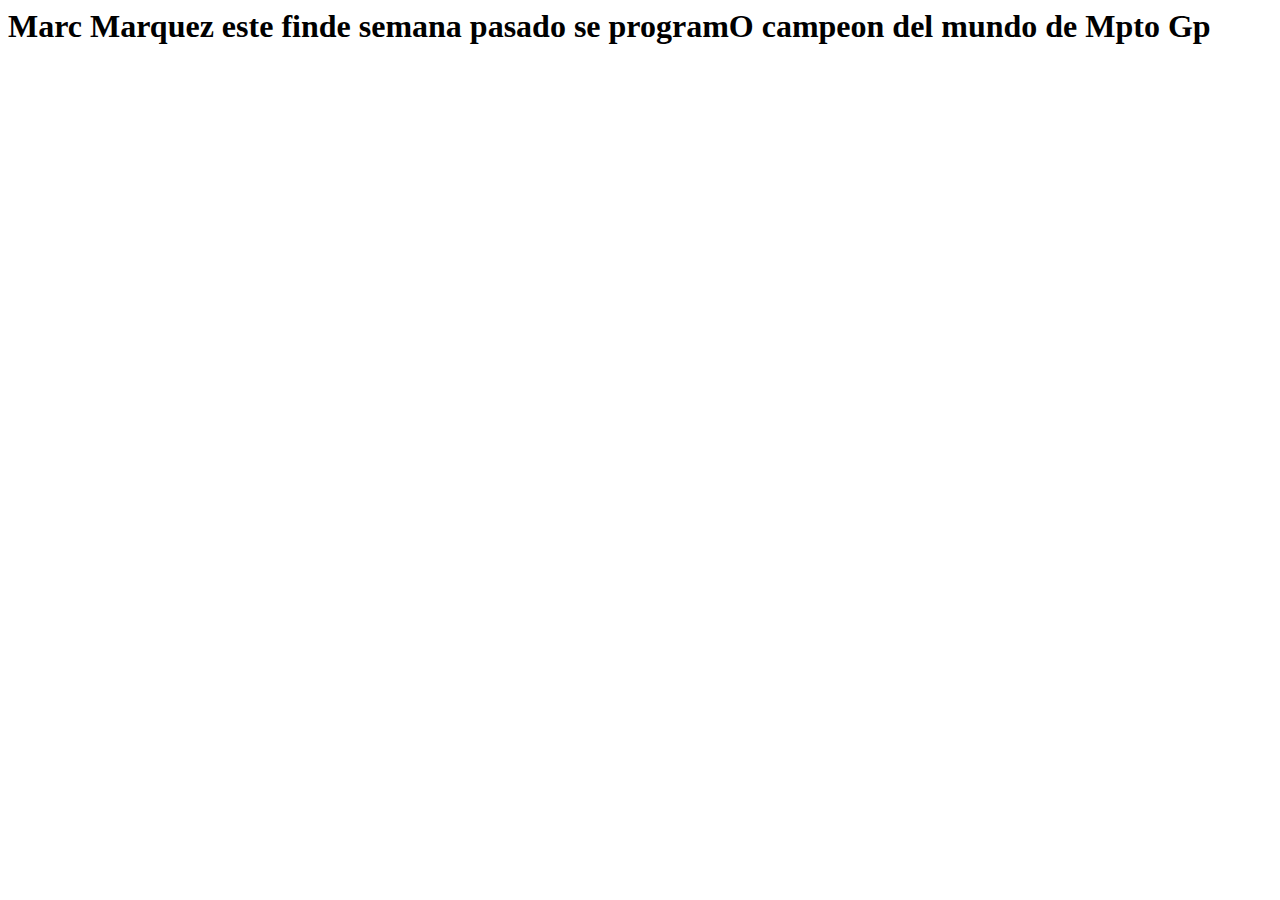
<file: most1/mostra1.html>
<html>
<head>
<meta charset="utf-8">
<meta author="AGM4 - by Oscar">
<meta long="es-es">
<title> Marc Marquez Campeon del Mundo</title>


<body>
  <h1> Marc Marquez este finde semana pasado se programO campeon del mundo de Mpto Gp
</file>
<file: estils.css>
body{
  background-color: #00AAFF;
}

h1{
  text-align: center;
}

#contenedor {
  margin: 0 auto;
  width: 1000px;
  height: 400px;
}


.circulo{
  width: 200px;
  height: 200px;
  border-radius: 50%;
  background: #F4FF43;
  float: left;
  font-family: monospace;
  font-size: 20px;
  font-weight: bold;
  text-align: center;
  line-height: 200px;
  margin: 20px;
}


#circuloB{
  background: black;
  color: white;
}

#circuloW{
  background: white;
}
</file>
<file: m4m8uf0101_moya/estils.css>
body{
margin: 0;
padding: 0;
}

.contenedor{
  width: 100%;
  height: 100vh;
  background: gray;
  display: flex;
  justify-content: center;
  align-items: center;

  }

  .corazon{
    width: 200px;
    height: 200px;
    background: red;
    transform: rotate(45deg);
    animation: palpitar 2s linear infinite alternate;
}

  .corazon::before {
    content: "";
    position: absolute;
    transform: translateY(-100px);
    width: 200px;
    height: 200px;
    background: red;
    border-radius: 50%;
  }
 .corazon::after{
   content: "";
   position: absolute;
   transform: translateX(-100px);
   width: 200px;
   height: 200px;
   background: red;
   border-radius: 50%;
 }

@keyframes palpitar {
  0%{
    transform: rotate(45deg) scale(1);
  }
  50%{
    transform: rotate(45deg) scale(1.5);
  }
  100%{
    transform: rotate(45deg) scale(1);
  }

}
</file>
<file: m4m8uf103_moya/estils.css>
.fachada{
  width: 200px;
  height: 200px;
  background: blue;
  position: absolute;
  left: 400px;
  top: 300px;
  border:solid 4px black;
}

.tejado{
  width: 250px;
  height: 70px;
  background: red;
  position: absolute;
  left: 375px;
  top: 230px;
  border:solid 4px black;
}

.ventana1{
  width: 50px;
  height: 50px;
  background: white;
  position: absolute;
  left: 425px;
  top: 330px;
  border:solid 4px black;
}

.ventana2{
  width: 50px;
  height: 50px;
  background: white;
  position: absolute;
  left: 515px;
  top: 330px;
  border:solid 4px black;
}

.puerta{
  width: 50px;
  height: 70px;
  background: green;
  position: absolute;
  left: 470px;
  top: 430px;
  border:solid 4px black;
}
.chimenea{
  width: 30px;
  height: 60px;
  background: brown;
  position: absolute;
  left: 550px;
  top: 170px;
  border:solid 4px black;
}

#montaña1{
  width: 600px;
  height: 803px;
  background: #D5CEAE;
  position: absolute;
  left: 200px;
  top: 60px;
  border-radius: 47% 53% 70% 30% / 100% 100% 0% 0% ;
}

#montaña2{
  width: 600px;
  height: 803px;
  background: #D5CEAE;
  position: absolute;
  left: 400px;
  top: 60px;
  border-radius: 47% 53% 70% 30% / 100% 100% 0% 0% ;
}
</file>
<file: m4m8uf305_moya/estils.css>
body{
  background-color: cyan;
}

#contenedor {
  background-color: white;
}

img {
  width: 300px;
}
 p{
   text-align: left;
   font-size: 14px;
 }
</file>
<file: m4m8uf3_04_moya/estils.css>
body{
  background-color: cyan;

}

#contenidor{
  width: 800px;
  height: 600px;
  background-color: pink;
  margin:0 auto;
}


#nav{
  height: 100px;
  background-color: red;
}

.boletas:hover{
  opacity: 50%;
  transform: scale(1.5);
}

.boletas{
  width: 100px;
  height: 100px;
  background-color: pink;
  float: left;
  border-radius: 50px;
  font-size: 25px;
  color: white;
  text-align: center;
  line-height: 100px;
}

#boleta1{
  background-color: purple;
  margin-left: 200px;
}

#boleta2{
  background-color: navy;

}

#boleta3{
  background-color: orange;
}

#boleta4{
  background-color: yellow;
}

.caixes{
  width: 400px;
  height: 400px;
  float: left;
  font-family: sans-serif;
  color: white;
  font-size: 75px;
  font-weight: bold;
  text-align: center;
  line-height: 400px;
}


#caixa1{
  width: 400px;
  height: 400px;
  background-color: blue;
  float: left;
}

#caixa2{
  width: 400px;
  height: 400px;
  background-color: orange;
  float: right;
}

#footer{
  height: 100px;
  background-color: yellow;
  width: 800px;
  float: left;
  font-family: fantasy;
  font-size: 35px;
  text-align: 100px;
  text-align: center;
  line-height: 100px;


}
</file>
<file: mos4/estils.css>
body{
  background-color: cyan;
  margin: 0;

}

div{
  background-color: pink;
  width: 200px;
  height: 200px;
  float: left;
  margin: 15px;
  background-image: url(aa.jpg);
  background-size: contain;
  font-family: sans-serif;
  color: white;
  font-weight: bold;
  font-size: 35px;
  line-height: 350px;
  text-indent: 150px;
  color: white;
  -webkit-text-stroke: 2px black;
  background-repeat: no-repeat;
}

#boton{
  background-image: none;
  border-radius: 100px;
  font-size: 15px;
  line-height: inherit;
  text-indent: inherit;
  -webkit-text-strok: 0px;
  color: white ;
  text-align: center;
  line-height: 200px;
  float: right;
  position: fixed;
  right: 30px;
  bottom: 30px;
}

a:active{

}

a:link{
  text-decoration: none;
}
a:visited{
  color: green;
}
</file>
<file: most1/estils.css>
body{
  background-color: cyan;

}

.contorno{
  width: 600px;
  height: 900px;
  background-color: #a6c1d6;
  border: solid black 6px;
  border-radius: 250px 250px 100px 100px;
  margin: 0;
  margin: 0 auto;

}
#ojo{
  width: 200px;
  height: 200px;
  background-color: #fefac2;
  border-radius: 50%;
  border: solid black 6px;
  position: relative;
}

.ojo{

  top: 275px;
  left: -100px;
}

.ojo2{

  top: 65px;
  left: 90px;
}
.ojo:before, .ojo2:before{
  width: 50px;
  height: 50px;
  background-color: #040407;
  border-radius: 50%;
  position: absolute;
  content: '';
  left: 120px;
  top: 90px;
}

.boca{
  width: 400px;
  height: 200px;
  background-color: #fefac2;
  border-radius: ;
  border: solid black 6px;
  position: relative;
  top:130px;
  left: -6px;
  border:solid black 6px;
  border-radius: 0 50px 50px 0
}

hr {
  height: 10px;
  background-color: black;
  border: solid black;
  position:relative;
  margin-top: 40px;
}

.vr1{
  width: 10px;
  background-color: black;
  position: absolute;
  top: 0;
  bottom: 0;
  left: 20px;
  }
  .vr2{
    width: 10px;
    background-color: black;
    position: absolute;
    top: 0;
    bottom: 0;
    left:150px;

  }
  .vr3{
    width: 10px;
    background-color: black;
    position: absolute;
    top: 0;
    bottom: 0;
    left:300px;

  }
</file>
<file: most 3 divs/estils.css>
body {
  background-color: cyan
  margin: 0;
  padding: 0;
}

div {
  background-color: purple;
  margin:20px;
  width: 200px;
  height: : 200px;
  font-size: 100px;
  text-align: center;
  line-height: 200px;
  color: white;


}

#dos {
  background-color: green;
  font-size: :50px;
  color: gold;

}

#tres {
  width: 500px;
  height: 300px;
  border-radius: 25px;
  border: dashed green 15px;

}

#cuatro {

}
</file>
